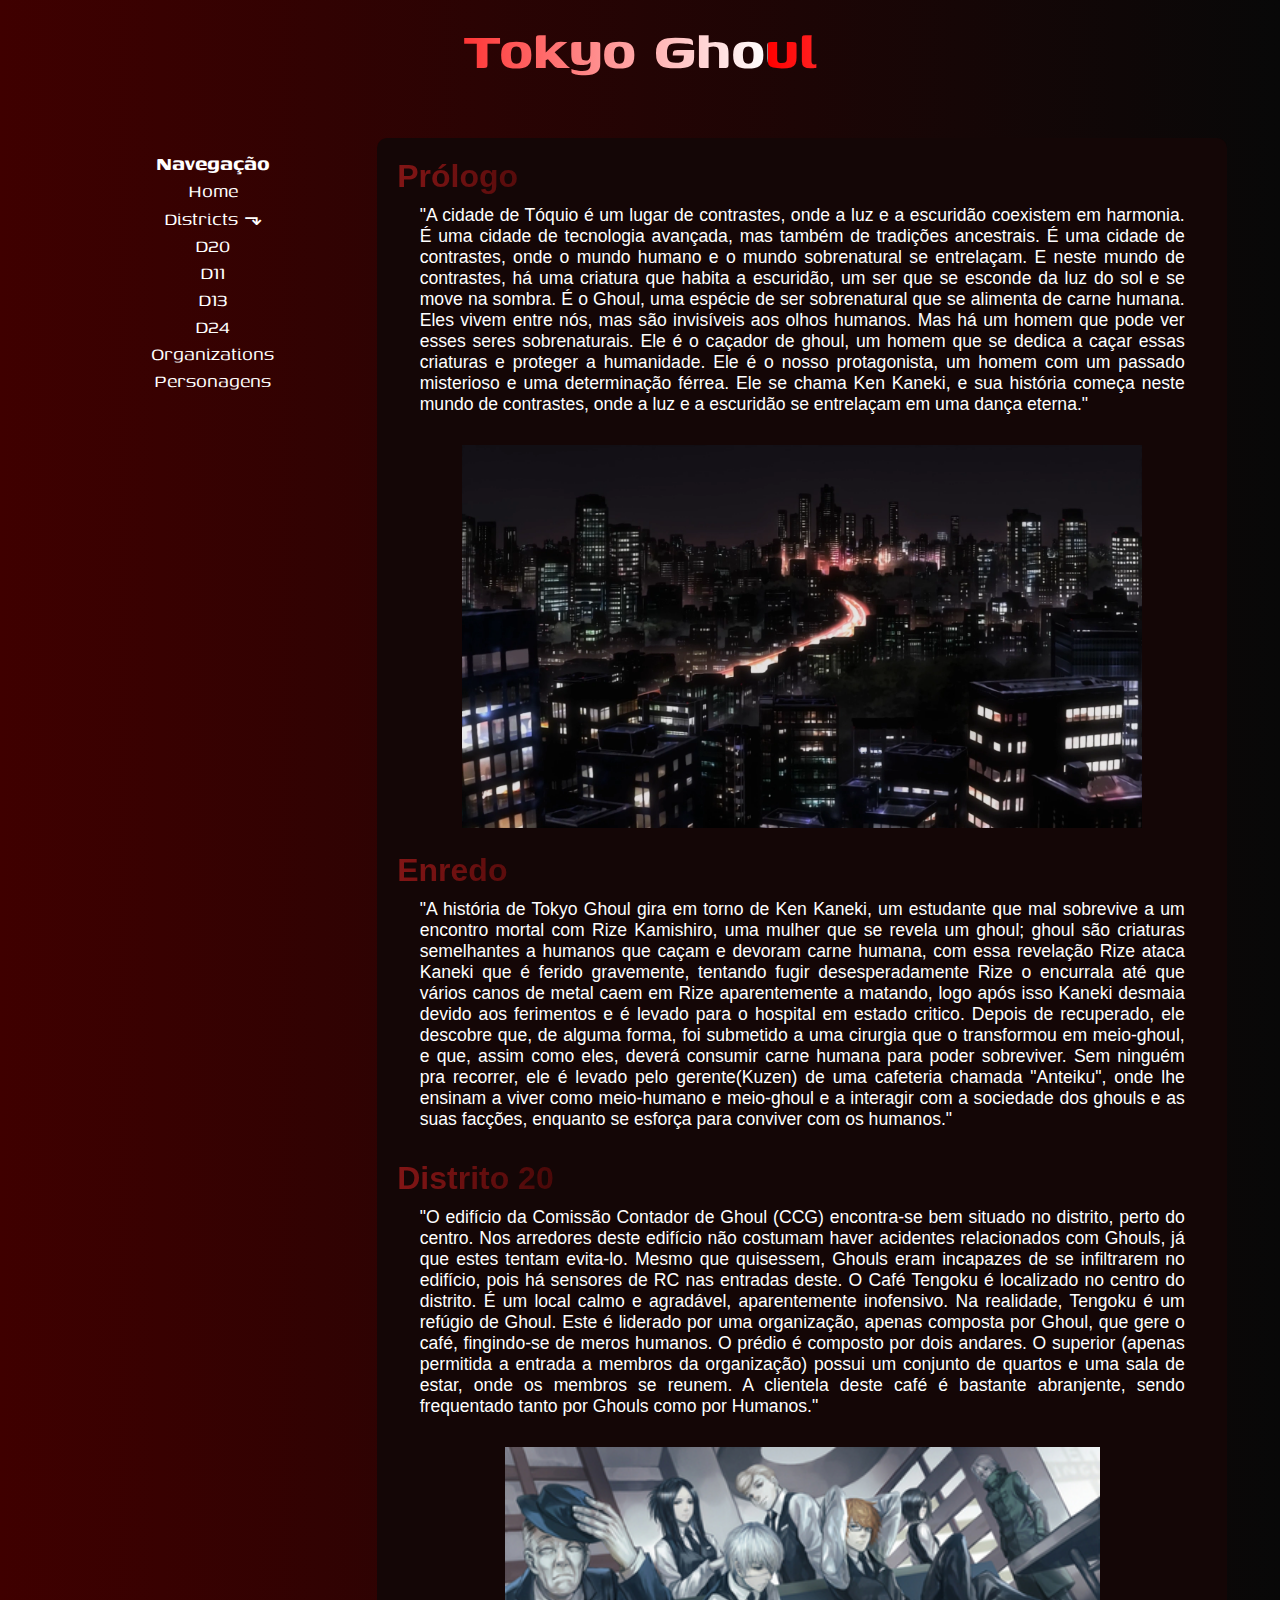
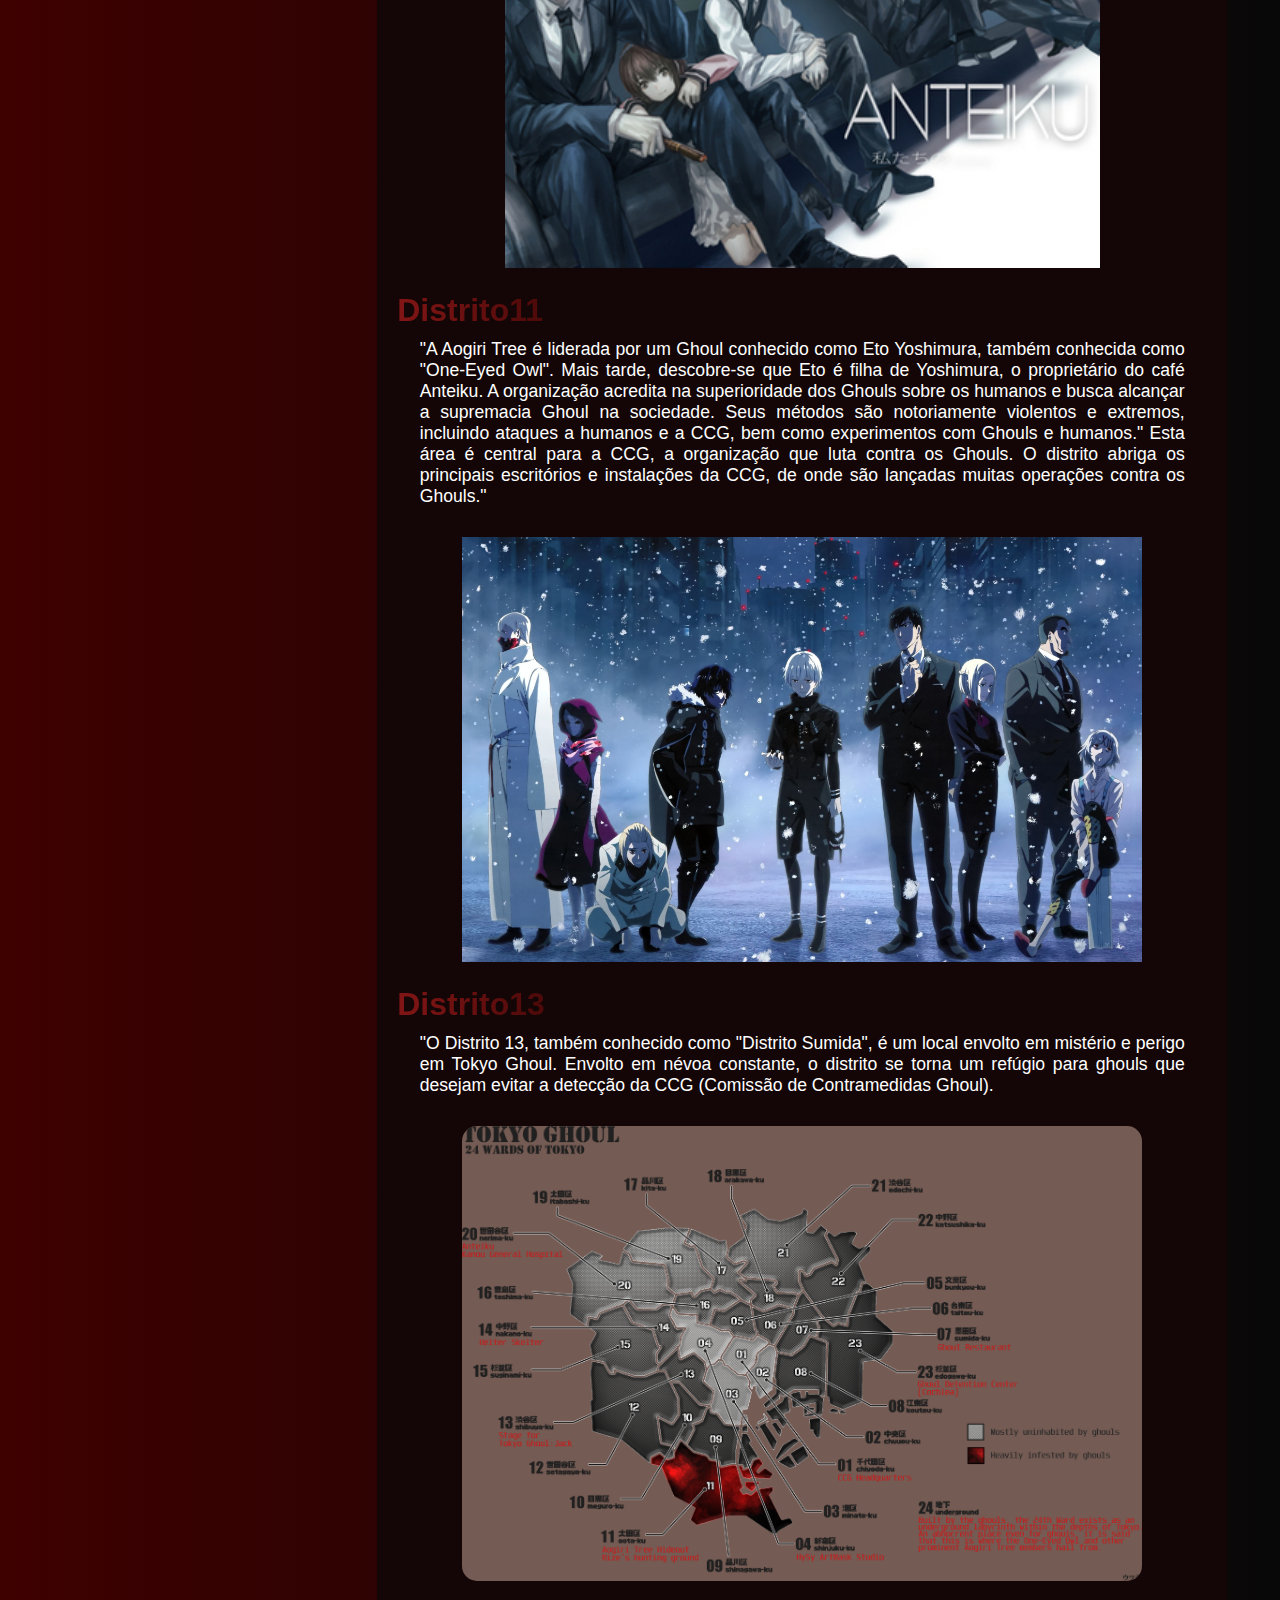
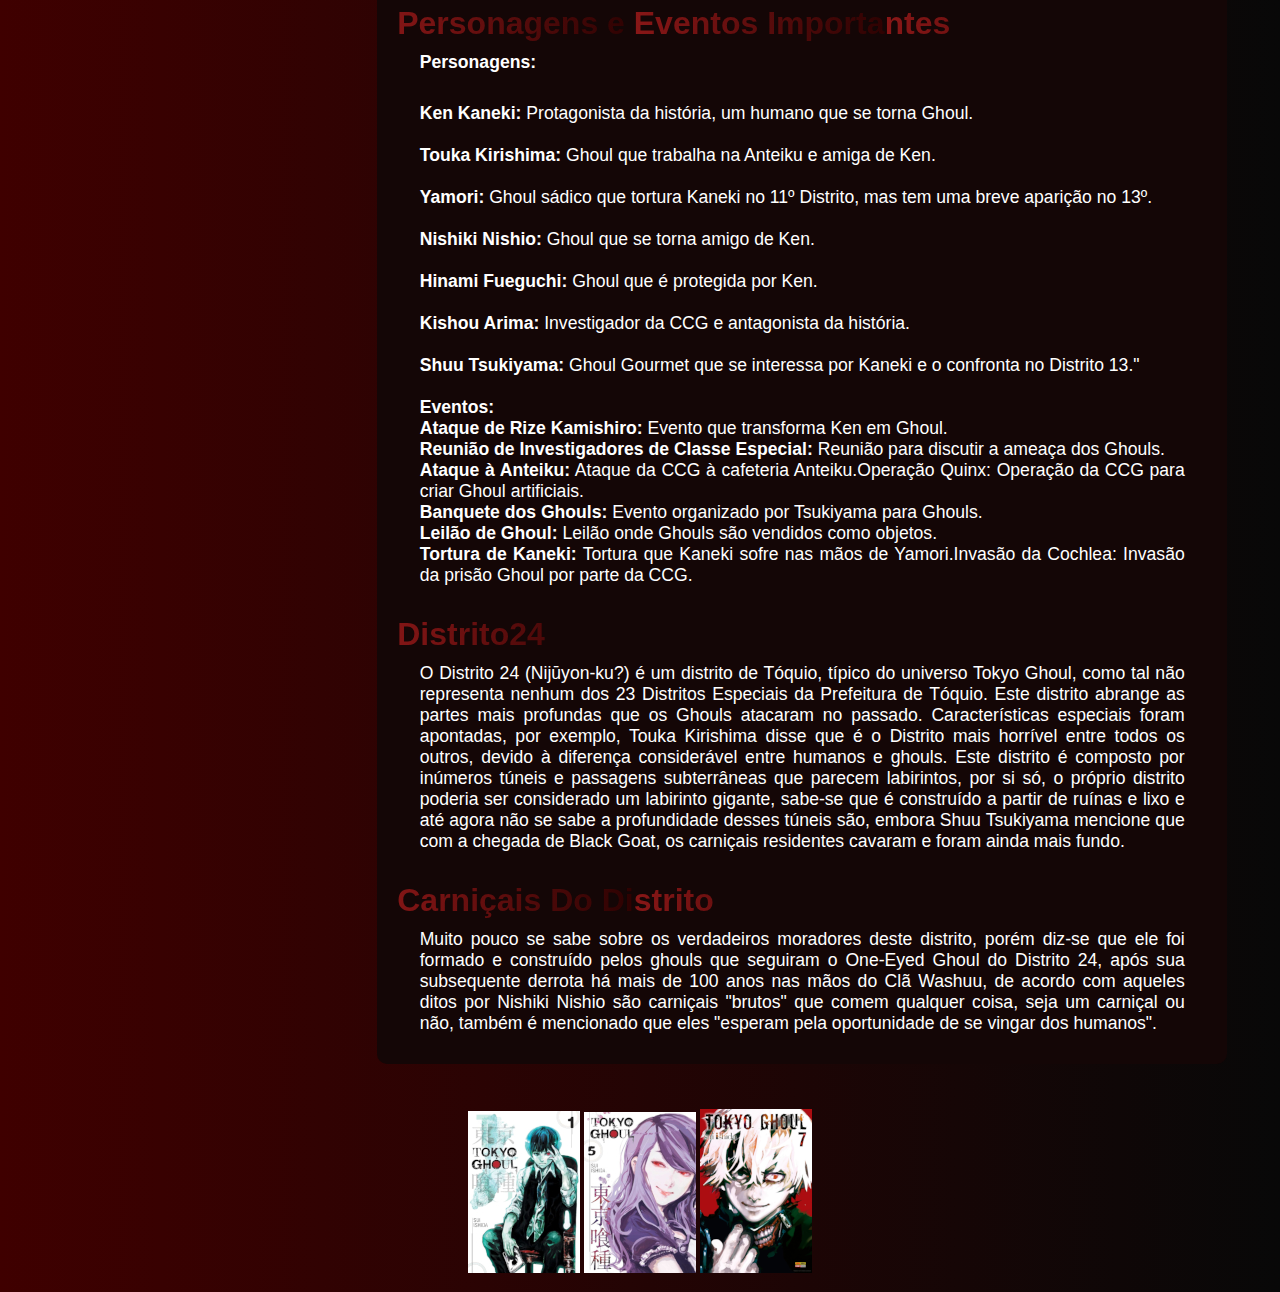
<file: index.html>
<!DOCTYPE html>
<html lang="pt-br">
<head>
    <meta charset="UTF-8">
    <meta name="viewport" content="width=device-width, initial-scale=1.0">
    <title>TOKYO</title>
</head>
<link rel="stylesheet" href="css/Desin.css">
<link rel="preconnect" href="https://fonts.googleapis.com">
<link rel="preconnect" href="https://fonts.gstatic.com" crossorigin>
<link href="https://fonts.googleapis.com/css2?family=Genos:ital@1&display=swap" rel="stylesheet">
<link rel="shortcut icon" href="imagem/Nome.png" type="image/x-icon">
<body>
    <div id="container">
    <div id="divtitulo">
        <div>
            <h1 class="titulo01">Tokyo Ghoul</h1>
        </div>
    </div>
    <!-- ----------------------------------------------------------------------------------------------------------------------------------------------------------------------------- -->
   
    <div id="main">
        <div id="esquerda" class="box"><!--div esuqerda -->


            <h2>Navegação</h2>
            <div class="menu">
                <nav id="mainnav">
                    <ul class="menu">
                        <li><a href="#menu">Home</a></li>
                        <li class="distrito"><a href="#">Districts ⬎</a>
                            <ul class="dropdown">
                                <li><a href="#Distrito20">D20</a></li>
                                <li><a href="#Distrito11">D11</a></li>
                                <li><a href="#Distrito13">D13</a></li>
                                <li><a href="#Distrito24">D24</a></li>
                            </ul>
                        </li>
                        <li><a href="">Organizations</a></li>   
                        <li><a href="#personagens2">Personagens</a></li>
                    </ul>
                </nav>
            </div>
        </div>
    
         <!-- ----------------------------------------------------------------------------------------------------------------------------------------------------------------------------- -->
    
        <div id="meio" class="box"><!-- div do meio -->
    
    
            <h1 class="titulo02">Prólogo</h1>
            <p class="prologo">"A cidade de Tóquio é um lugar de contrastes, onde a luz e a escuridão coexistem em harmonia. É uma cidade de tecnologia avançada, mas também de tradições ancestrais. É uma cidade de contrastes, onde o mundo humano e o mundo sobrenatural se entrelaçam. E neste mundo de contrastes, há uma criatura que habita a escuridão, um ser que se esconde da luz do sol e se move na sombra. É o Ghoul, uma espécie de ser sobrenatural que se alimenta de carne humana. Eles vivem entre nós, mas são invisíveis aos olhos humanos. Mas há um homem que pode ver esses seres sobrenaturais. Ele é o caçador de ghoul, um homem que se dedica a caçar essas criaturas e proteger a humanidade. Ele é o nosso protagonista, um homem com um passado misterioso e uma determinação férrea. Ele se chama Ken Kaneki, e sua história começa neste mundo de contrastes, onde a luz e a escuridão se entrelaçam em uma dança eterna."
            </p>
            <picture>
                <source media="(max-width: 800px )" srcset="/imagem/DISTRITO20MOBILE.jpg">
                <img id="distrito20" src="imagem/DISTRITO20.webp" alt="" />
            </picture>
            
            <h2 class="titulo02">Enredo</h2>
            <p class="prologo">
                "A história de Tokyo Ghoul gira em torno de Ken Kaneki, um estudante que mal sobrevive a um encontro mortal com Rize Kamishiro, uma mulher que se revela um ghoul; ghoul são criaturas semelhantes a humanos que caçam e devoram carne humana, com essa revelação Rize ataca Kaneki que é ferido gravemente, tentando fugir desesperadamente Rize o encurrala até que vários canos de metal caem em Rize aparentemente a matando, logo após isso Kaneki desmaia devido aos ferimentos e é levado para o hospital em estado critico. Depois de recuperado, ele descobre que, de alguma forma, foi submetido a uma cirurgia que o transformou em meio-ghoul, e que, assim como eles, deverá consumir carne humana para poder sobreviver. Sem ninguém pra recorrer, ele é levado pelo gerente(Kuzen) de uma cafeteria chamada "Anteiku", onde lhe ensinam a viver como meio-humano e meio-ghoul e a interagir com a sociedade dos ghouls e as suas facções, enquanto se esforça para conviver com os humanos."
            </p>
            <h2 class="titulo02" id="Distrito20" >Distrito 20</h2>
            <p class="prologo" >"O edifício da Comissão Contador de Ghoul (CCG) encontra-se bem situado no distrito, perto do centro. Nos arredores deste edifício não costumam haver acidentes relacionados com Ghouls, já que estes tentam evita-lo. Mesmo que quisessem, Ghouls eram incapazes de se infiltrarem no edifício, pois há sensores de RC nas entradas deste. O Café Tengoku é localizado no centro do distrito. É um local calmo e agradável, aparentemente inofensivo.
                Na realidade, Tengoku é um refúgio de Ghoul. Este é liderado por uma organização, apenas composta por Ghoul, que gere o café, fingindo-se de meros humanos. O prédio é composto por dois andares. O superior (apenas permitida a entrada a membros da organização) possui um conjunto de quartos e uma sala de estar, onde os membros se reunem. A clientela deste café é bastante abranjente, sendo frequentado tanto por Ghouls como por Humanos."
            </p>
            <img id="anteiku" src="imagem/ANTEIKU.jpg" alt="">
            <h2 class="titulo02" id="Distrito11" >Distrito11</h2>
            <p class="prologo">
                "A Aogiri Tree é liderada por um Ghoul conhecido como Eto Yoshimura, também conhecida como "One-Eyed Owl". Mais tarde, descobre-se que Eto é filha de Yoshimura, o proprietário do café Anteiku. A organização acredita na superioridade dos Ghouls sobre os humanos e busca alcançar a supremacia Ghoul na sociedade. Seus métodos são notoriamente violentos e extremos, incluindo ataques a humanos e a CCG, bem como experimentos com Ghouls e humanos."
                Esta área é central para a CCG, a organização que luta contra os Ghouls. O distrito abriga os principais escritórios e instalações da CCG, de onde são lançadas muitas operações contra os Ghouls."
            </p>
            <picture>
                <source id="aogiri" media="(max-width: 800px )" srcset="imagem/AogiriMobile.jpg">
                <img id="aogiri" src="imagem/aogiri.jpg" alt="">
            </picture>
            
            <h2 class="titulo02" id="Distrito13"> Distrito13</h2>
    
            <p class="prologo">"O Distrito 13, também conhecido como "Distrito Sumida", é um local envolto em mistério e perigo em Tokyo Ghoul. Envolto em névoa constante, o distrito se torna um refúgio para ghouls que desejam evitar a detecção da CCG (Comissão de Contramedidas Ghoul). 
            </p>
                <img id="distritos" src="imagem/DISTRITOS.png" alt="imagem/DISTRITOS.png">
                <h2 class="titulo02" id="personagens2"> Personagens e Eventos Importantes</h2>
                <p id="personagens" class="prologo"><strong> Personagens: </strong></p>
                <p class="prologo">
                <strong id="negrito">Ken Kaneki:</strong> Protagonista da história, um humano que se torna Ghoul.
                <br><br>
                <strong id="negrito">Touka Kirishima:</strong> Ghoul que trabalha na Anteiku e amiga de Ken.
                <br><br><strong id="negrito">Yamori:</strong>  Ghoul sádico que tortura Kaneki no 11º Distrito, mas tem uma breve aparição no 13º.
                <br><br>
                <strong id="negrito">Nishiki Nishio:</strong> Ghoul que se torna amigo de Ken.
                <br><br>
                <strong id="negrito">Hinami Fueguchi:</strong> Ghoul que é protegida por Ken.
                <br><br>
                <strong id="negrito">Kishou Arima:</strong> Investigador da CCG e antagonista da história.
                <br><br><strong id="negrito">Shuu Tsukiyama:</strong> Ghoul Gourmet que se interessa por Kaneki e o confronta no Distrito 13."
                <br><br>
                <strong>Eventos:</strong>
                <br>
                <strong id="negrito">Ataque de Rize Kamishiro:</strong> Evento que transforma Ken em Ghoul.
                <br><strong id="negrito">Reunião de Investigadores de Classe Especial:</strong> Reunião para discutir a ameaça dos Ghouls.
                <br><strong id="negrito">Ataque à Anteiku:</strong> Ataque da CCG à cafeteria Anteiku.Operação Quinx: Operação da CCG para criar Ghoul artificiais.
                <br><strong id="negrito">Banquete dos Ghouls:</strong> Evento organizado por Tsukiyama para Ghouls.
                <br><strong id="negrito">Leilão de Ghoul:</strong> Leilão onde Ghouls são vendidos como objetos.
                <br>
                <strong id="negrito">Tortura de Kaneki:</strong> Tortura que Kaneki sofre nas mãos de Yamori.Invasão da Cochlea: Invasão da prisão Ghoul por parte da CCG.
                </p>
                <h2 class="titulo02" id="Distrito24" >Distrito24</h2>
                <p class="prologo">O Distrito 24 (Nijūyon-ku?) é um distrito de Tóquio, típico do universo Tokyo Ghoul, como tal não representa nenhum dos 23 Distritos   Especiais da Prefeitura de Tóquio.
                    Este distrito abrange as partes mais profundas que os Ghouls atacaram no passado. Características especiais foram apontadas, por exemplo, Touka Kirishima disse que é o Distrito mais horrível entre todos os outros, devido à diferença considerável entre humanos e ghouls.
                    Este distrito é composto por inúmeros túneis e passagens subterrâneas que parecem labirintos, por si só, o próprio distrito poderia ser considerado um labirinto gigante, sabe-se que é construído a partir de ruínas e lixo e até agora não se sabe a profundidade desses túneis são, embora Shuu Tsukiyama mencione que com a chegada de Black Goat, os carniçais residentes cavaram e foram ainda mais fundo.
                </p>
                <h2 class="titulo02">Carniçais Do Distrito</h2> 
                <p class="prologo">Muito pouco se sabe sobre os verdadeiros moradores deste distrito, porém diz-se que ele foi formado e construído pelos ghouls que seguiram o One-Eyed Ghoul do Distrito 24, após sua subsequente derrota há mais de 100 anos nas mãos do Clã Washuu, de acordo com aqueles ditos por Nishiki Nishio são carniçais "brutos" que comem qualquer coisa, seja um carniçal ou não, também é mencionado que eles "esperam pela oportunidade de se vingar dos humanos".</p>
                  
        </div>
        <!--------------------------------------------------------------------------------------->
    
            <div id="direita" class="box"><!--div da direita -->
                
                <div><!--div imagem -->
                    <picture>
                        <source class="imgd" media="(max-width: 1550px )" srcset="imagem/VL1P.jpg">
                        <img id="MangaCap1" class="imgd" src="imagem/VL1G.jpg" alt="Capa Manga">
                    </picture>
                    <picture>
                        <source class="imgd" media="(max-width: 1550px )" srcset="imagem/VL5P.jpg">
                        <img id="MangaCap5" class="imgd" src="imagem/VL5G.jpg" alt="Capa Manga">
                    </picture>
                    <picture>
                        <source class="imgd" media="(max-width: 1550px )" srcset="imagem/VL7P.png">
                        <img id="MangaCap7" class="imgd" src="imagem/VL7G.png" alt="Capa Manga">
                    </picture>
                </div>
            </div>
        </div>
    </div>
</body> 
</html>
</file>
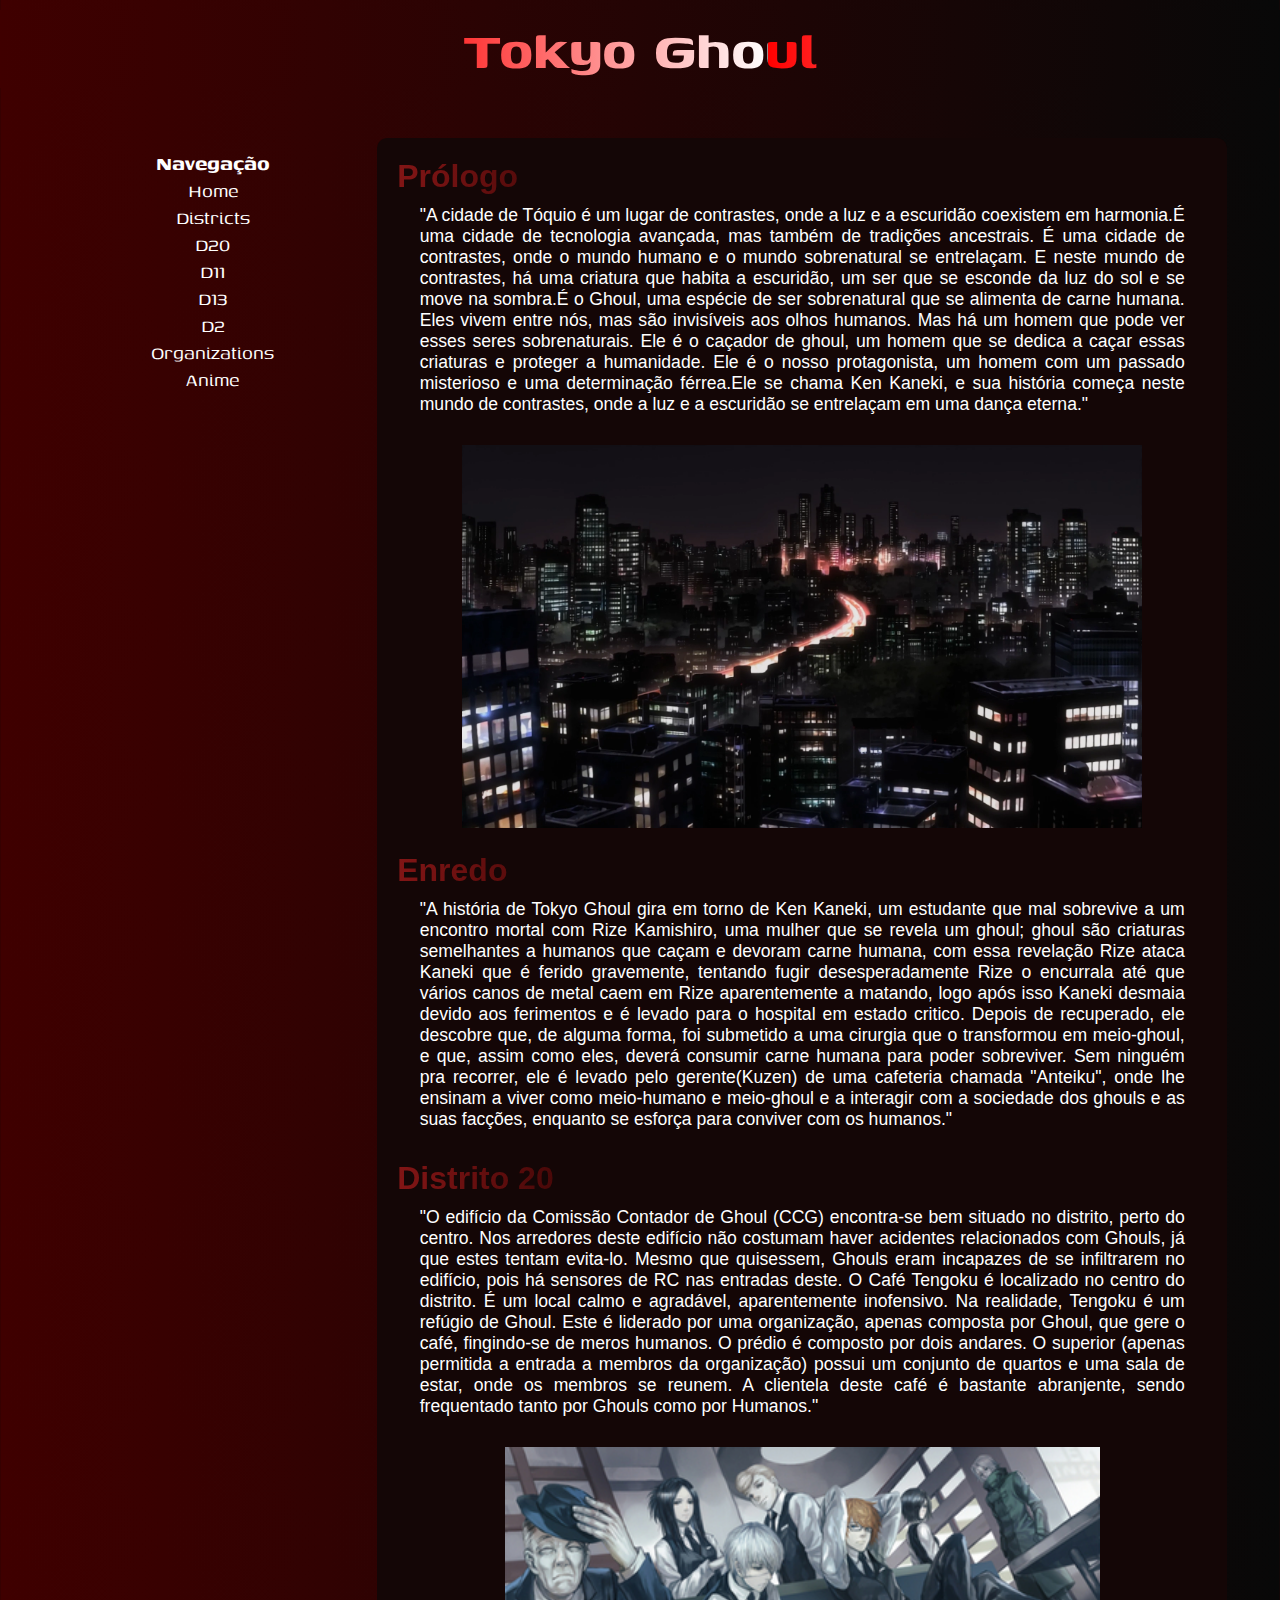
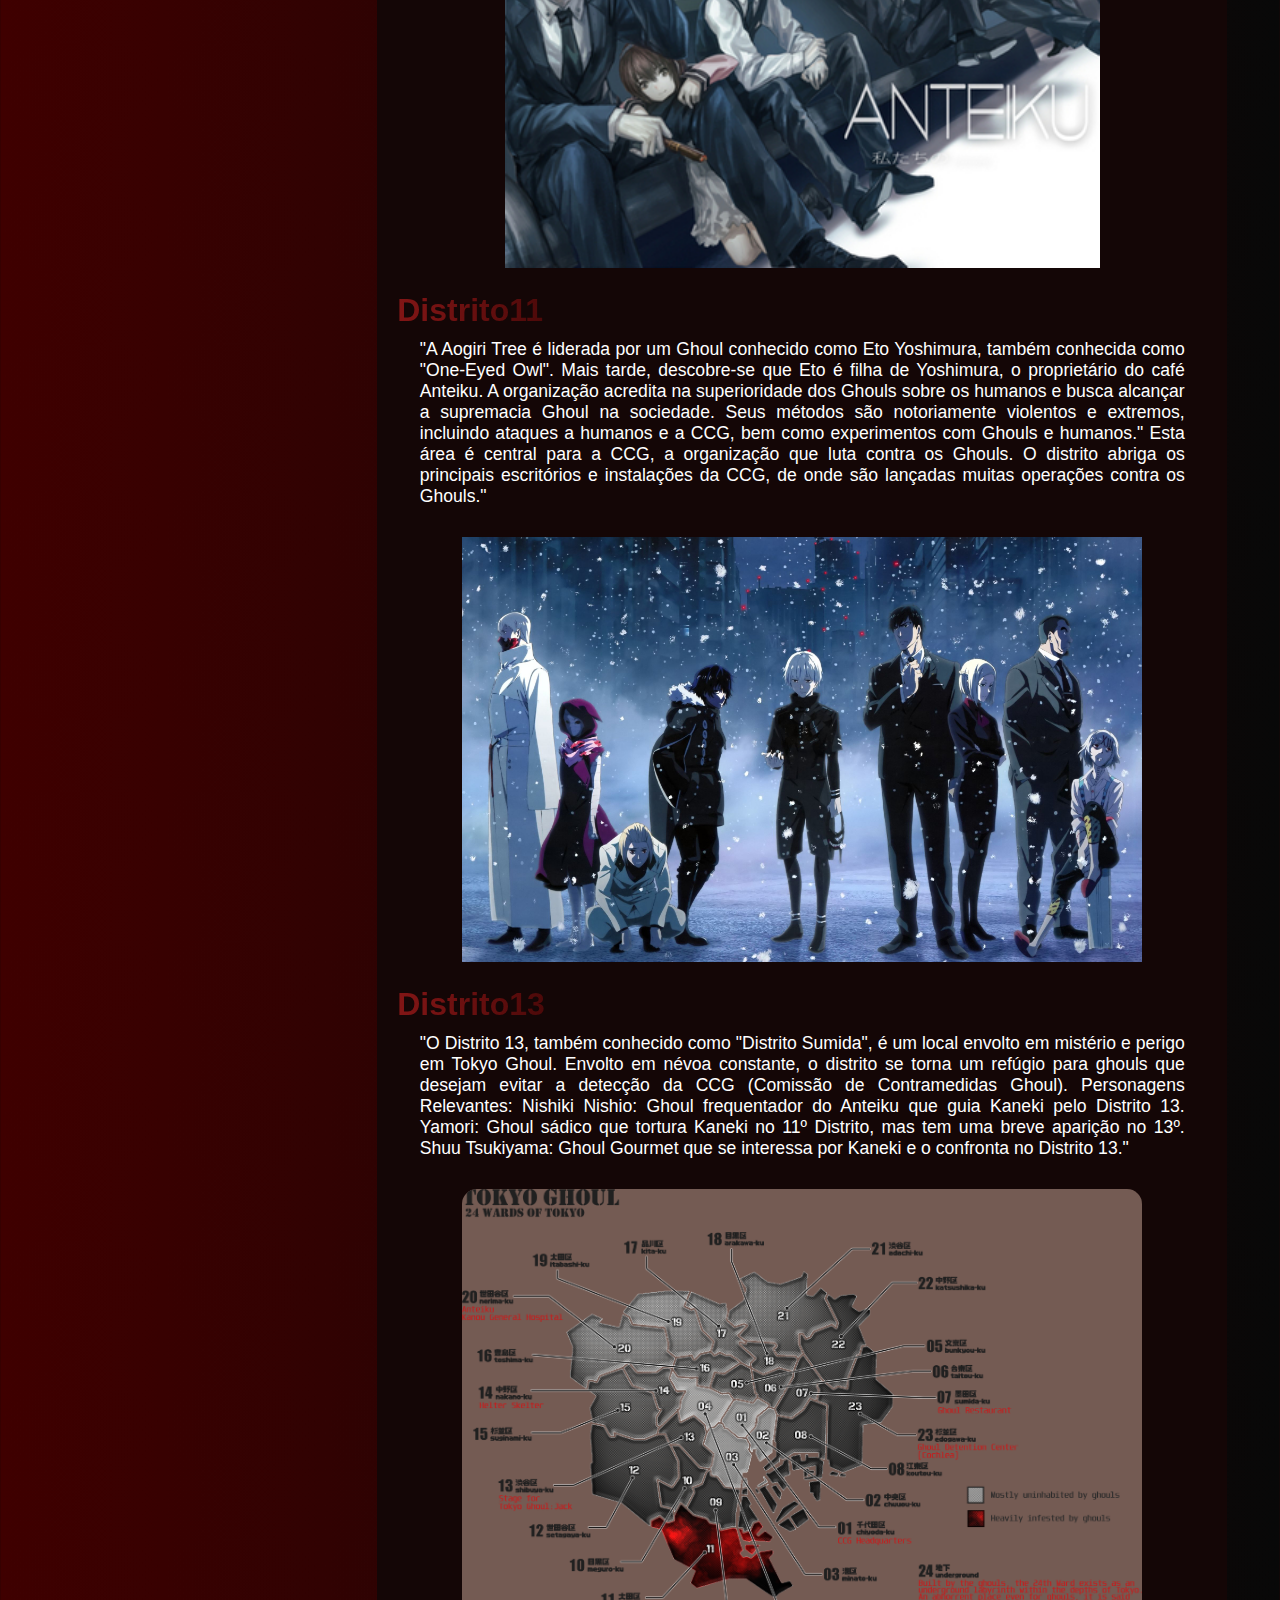
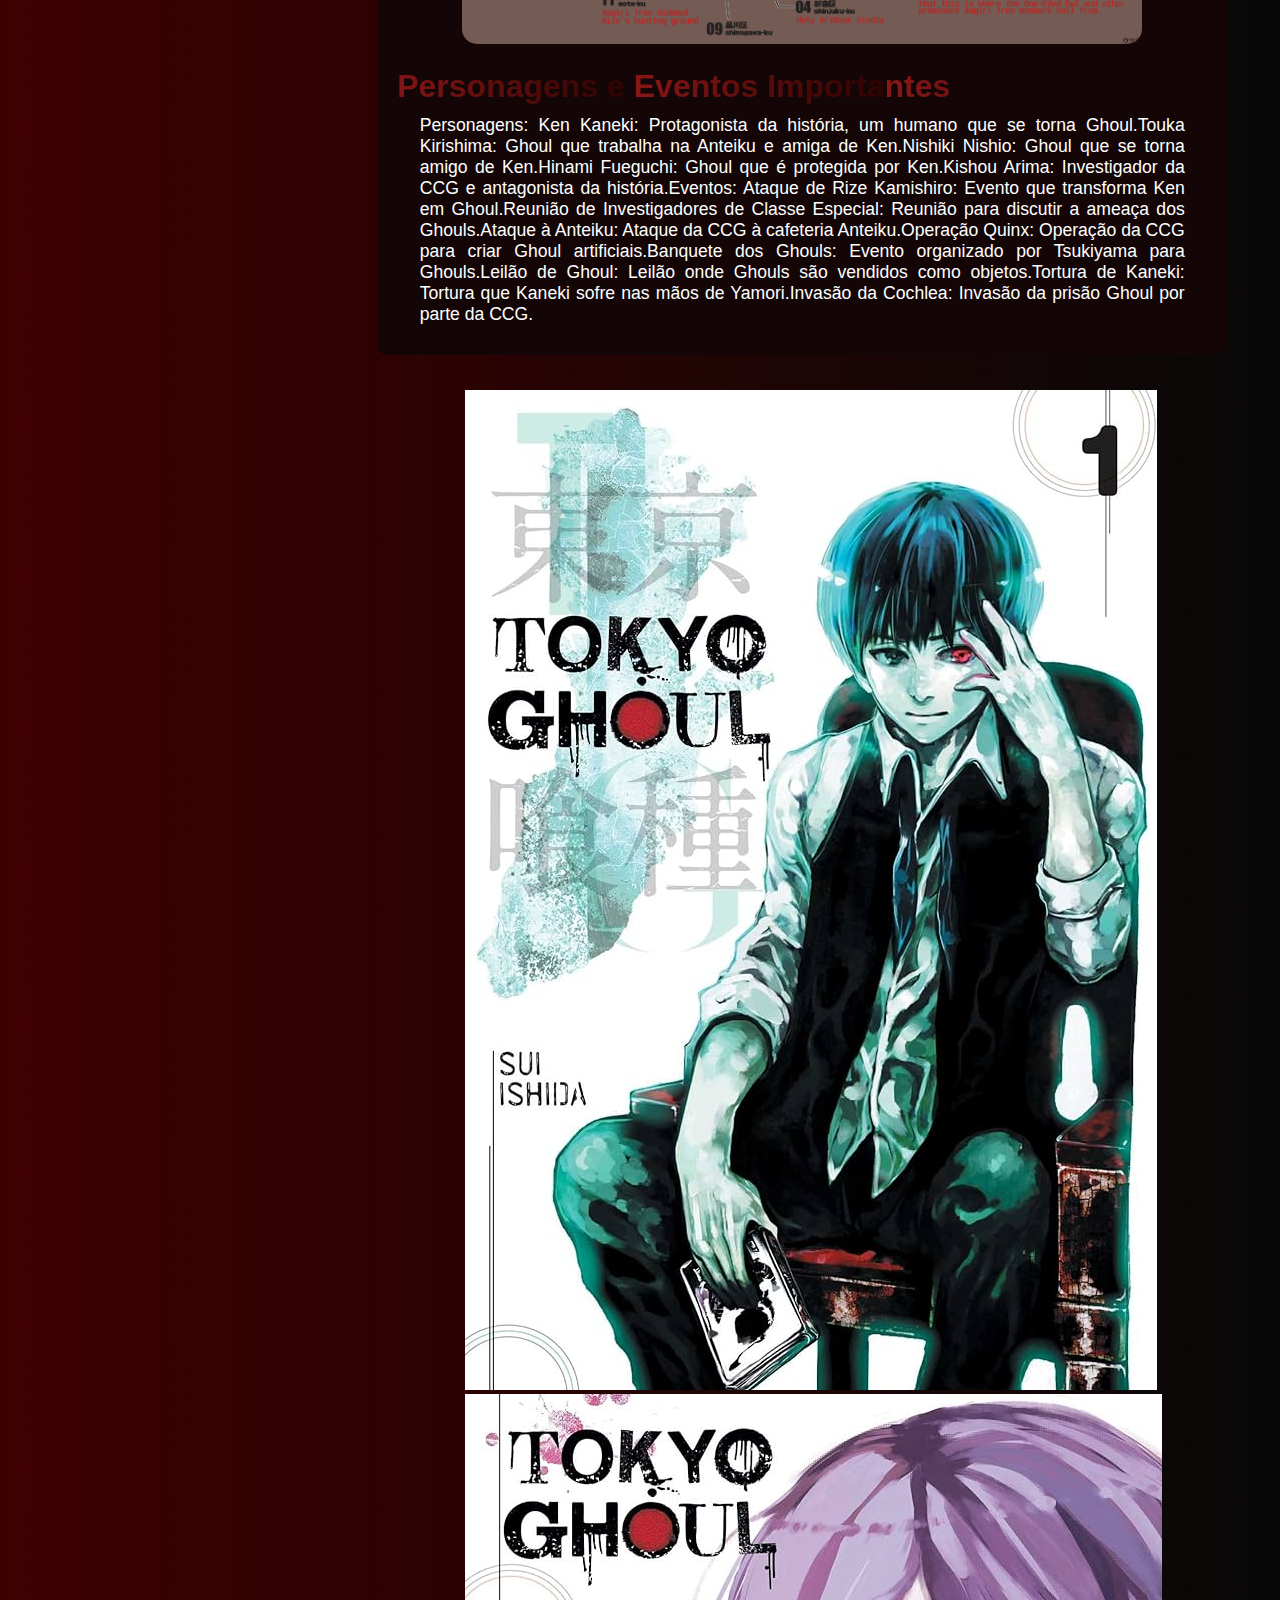
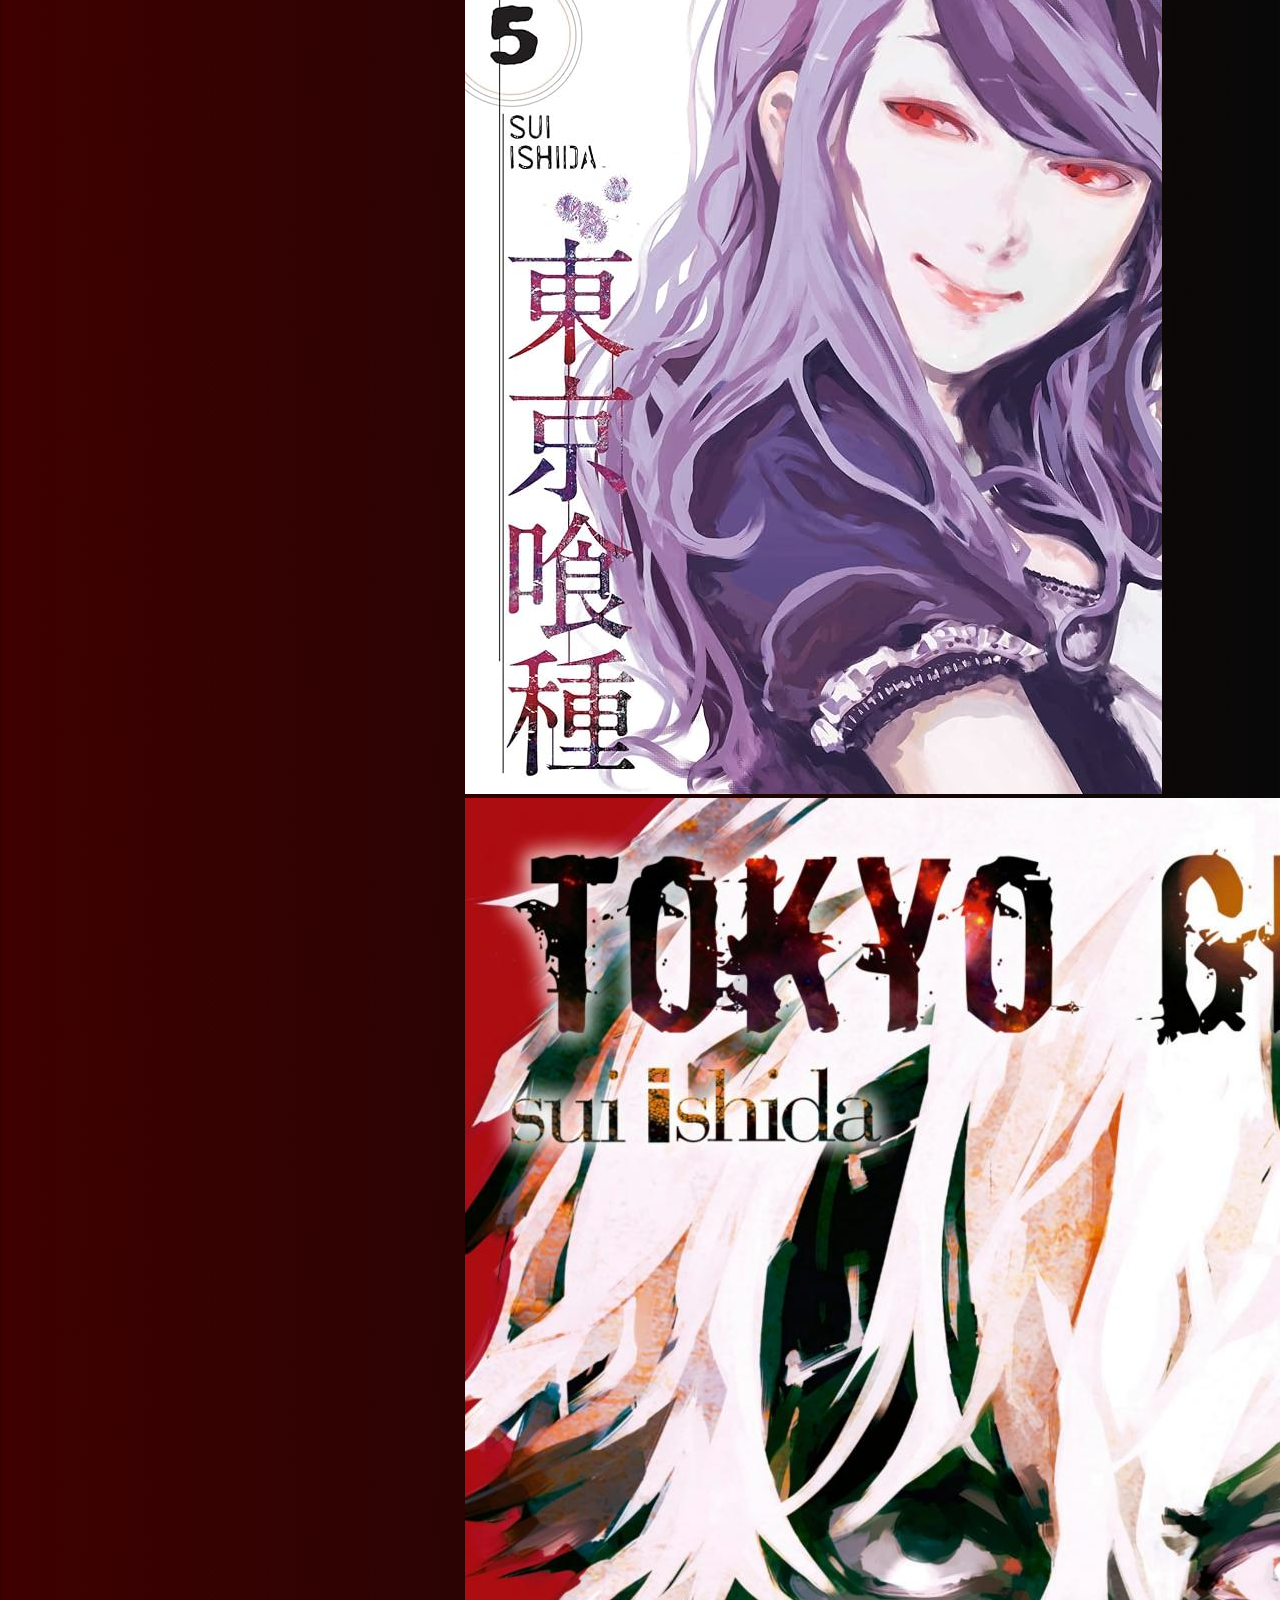
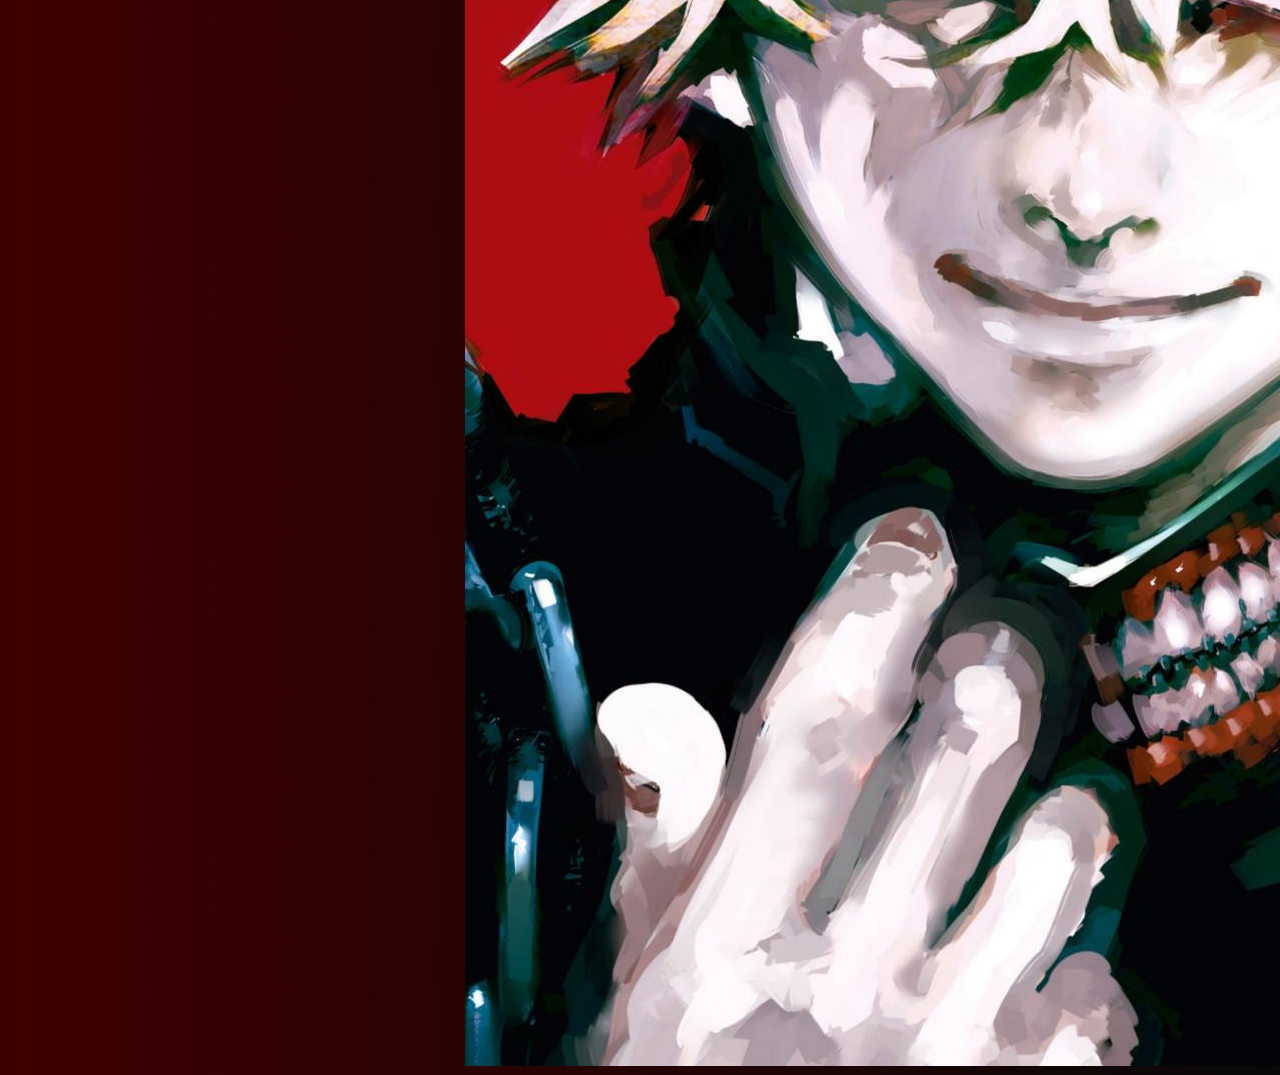
<file: htlm/Tokyo.html>
<!DOCTYPE html>
<html lang="pt-br">
<head>
    <meta charset="UTF-8">
    <meta name="viewport" content="width=device-width, initial-scale=1.0">
    <title>TOKYO</title>
</head>
<link rel="stylesheet" href="/css/Desin.css">
<link rel="preconnect" href="https://fonts.googleapis.com">
<link rel="preconnect" href="https://fonts.gstatic.com" crossorigin>
<link href="https://fonts.googleapis.com/css2?family=Genos:ital@1&display=swap" rel="stylesheet">
<link rel="shortcut icon" href="/imagem/Nome.png" type="image/x-icon">
<body>
    <div id="container">
    <div id="divtitulo">
        <div>
            <h1 class="titulo01">Tokyo Ghoul</h1>
        </div>
    </div>
    <!-- ----------------------------------------------------------------------------------------------------------------------------------------------------------------------------- -->
   
    <div id="main">
        <div id="esquerda" class="box"><!--div esuqerda -->


            <h2>Navegação</h2>
            <div class="menu">
                <nav>
                    <ul class="menu">
                        <li><a href="#menu">Home</a></li>
                        <li><a href="#distrito20">Districts</a></li>
                            <ul>
                                <li><a href="#Distrito20">D20</a></li>
                                <li><a href="#Distrito11">D11</a></li>
                                <li><a href="#Distrito13">D13</a></li>
                                <li><a href="">D2</a></li>
                            </ul>
                        <li><a href="">Organizations</a></li>   
                        <li><a href="">Anime</a></li>
                    </ul>
                </nav>
            </div>
        </div>
    
         <!-- ----------------------------------------------------------------------------------------------------------------------------------------------------------------------------- -->
    
        <div id="meio" class="box"><!-- div do meio -->
    
    
            <h1 class="titulo02">Prólogo</h1>
            <p class="prologo">"A cidade de Tóquio é um lugar de contrastes, onde a luz e a escuridão coexistem em harmonia.É uma cidade de tecnologia avançada, mas também de tradições ancestrais. É uma cidade de contrastes, onde o mundo humano e o mundo sobrenatural se entrelaçam.            E neste mundo de contrastes, há uma criatura que habita a escuridão, um ser que se esconde da luz do sol e se move na sombra.É o Ghoul, uma espécie de ser sobrenatural que se alimenta de carne humana. Eles vivem entre nós, mas são invisíveis aos olhos humanos. Mas há um homem que pode ver esses seres sobrenaturais. Ele é o caçador de ghoul, um homem que se dedica a caçar essas criaturas e proteger a humanidade.  Ele é o nosso protagonista, um homem com um passado misterioso e uma determinação férrea.Ele se chama Ken Kaneki, e sua história começa neste mundo de contrastes, onde a luz e a escuridão se entrelaçam em uma dança eterna."
            </p>
            <picture>
                <source media="(max-width: 800px )" srcset="/imagem/DISTRITO20MOBILE.jpg">
                <img id="distrito20" src="/imagem/DISTRITO20.webp" alt="" />
            </picture>
            
            <h2 class="titulo02">Enredo</h2>
            <p class="prologo">
                "A história de Tokyo Ghoul gira em torno de Ken Kaneki, um estudante que mal sobrevive a um encontro mortal com Rize Kamishiro, uma mulher que se revela um ghoul; ghoul são criaturas semelhantes a humanos que caçam e devoram carne humana, com essa revelação Rize ataca Kaneki que é ferido gravemente, tentando fugir desesperadamente Rize o encurrala até que vários canos de metal caem em Rize aparentemente a matando, logo após isso Kaneki desmaia devido aos ferimentos e é levado para o hospital em estado critico. Depois de recuperado, ele descobre que, de alguma forma, foi submetido a uma cirurgia que o transformou em meio-ghoul, e que, assim como eles, deverá consumir carne humana para poder sobreviver. Sem ninguém pra recorrer, ele é levado pelo gerente(Kuzen) de uma cafeteria chamada "Anteiku", onde lhe ensinam a viver como meio-humano e meio-ghoul e a interagir com a sociedade dos ghouls e as suas facções, enquanto se esforça para conviver com os humanos."
            </p>
            <h2 class="titulo02" id="Distrito20" >Distrito 20</h2>
            <p class="prologo" >"O edifício da Comissão Contador de Ghoul (CCG) encontra-se bem situado no distrito, perto do centro. Nos arredores deste edifício não costumam haver acidentes relacionados com Ghouls, já que estes tentam evita-lo. Mesmo que quisessem, Ghouls eram incapazes de se infiltrarem no edifício, pois há sensores de RC nas entradas deste. O Café Tengoku é localizado no centro do distrito. É um local calmo e agradável, aparentemente inofensivo.
                Na realidade, Tengoku é um refúgio de Ghoul. Este é liderado por uma organização, apenas composta por Ghoul, que gere o café, fingindo-se de meros humanos. O prédio é composto por dois andares. O superior (apenas permitida a entrada a membros da organização) possui um conjunto de quartos e uma sala de estar, onde os membros se reunem. A clientela deste café é bastante abranjente, sendo frequentado tanto por Ghouls como por Humanos."
            </p>
            <img id="anteiku" src="/imagem/ANTEIKU.jpg" alt="">
            <h2 class="titulo02" id="Distrito11" >Distrito11</h2>
            <p class="prologo">
                "A Aogiri Tree é liderada por um Ghoul conhecido como Eto Yoshimura, também conhecida como "One-Eyed Owl". Mais tarde, descobre-se que Eto é filha de Yoshimura, o proprietário do café Anteiku. A organização acredita na superioridade dos Ghouls sobre os humanos e busca alcançar a supremacia Ghoul na sociedade. Seus métodos são notoriamente violentos e extremos, incluindo ataques a humanos e a CCG, bem como experimentos com Ghouls e humanos."
                Esta área é central para a CCG, a organização que luta contra os Ghouls. O distrito abriga os principais escritórios e instalações da CCG, de onde são lançadas muitas operações contra os Ghouls."
            </p>
            <picture>
                <source id="aogiri" media="(max-width: 800px )" srcset="/imagem/AogiriMobile.jpg">
                <img id="aogiri" src="/imagem/aogiri.jpg" alt="">
            </picture>
            
            <h2 class="titulo02" id="Distrito13"> Distrito13</h2>
    
            <p class="prologo">"O Distrito 13, também conhecido como "Distrito Sumida", é um local envolto em mistério e perigo em Tokyo Ghoul. Envolto em névoa constante, o distrito se torna um refúgio para ghouls que desejam evitar a detecção da CCG (Comissão de Contramedidas Ghoul). Personagens Relevantes: Nishiki Nishio: Ghoul frequentador do Anteiku que guia Kaneki pelo Distrito 13. Yamori: Ghoul sádico que tortura Kaneki no 11º Distrito, mas tem uma breve aparição no 13º.
            Shuu Tsukiyama: Ghoul Gourmet que se interessa por Kaneki e o confronta no Distrito 13."
            </p>
                <img id="distritos" src="/imagem/DISTRITOS.png" alt="imagem/DISTRITOS.png">
                <h2 class="titulo02"> Personagens e Eventos Importantes</h2>
                <p class="prologo">
                Personagens:
                Ken Kaneki: Protagonista da história, um humano que se torna Ghoul.Touka Kirishima: Ghoul que trabalha na Anteiku e amiga de Ken.Nishiki Nishio: Ghoul que se torna amigo de Ken.Hinami Fueguchi: Ghoul que é protegida por Ken.Kishou Arima: Investigador da CCG e antagonista da história.Eventos:
                Ataque de Rize Kamishiro: Evento que transforma Ken em Ghoul.Reunião de Investigadores de Classe Especial: Reunião para discutir a ameaça dos Ghouls.Ataque à Anteiku: Ataque da CCG à cafeteria Anteiku.Operação Quinx: Operação da CCG para criar Ghoul artificiais.Banquete dos Ghouls: Evento organizado por Tsukiyama para Ghouls.Leilão de Ghoul: Leilão onde Ghouls são vendidos como objetos.Tortura de Kaneki: Tortura que Kaneki sofre nas mãos de Yamori.Invasão da Cochlea: Invasão da prisão Ghoul por parte da CCG.
                </p>
                
          
        </div>
    
        <!-- ----------------------------------------------------------------------------------------------------------------------------------------------------------------------------- -->
    
            <div id="direita" class="box"><!--div da direita -->
                
                <div><!--div imagem -->
                    <img id="MangaCap1" src="/imagem/VL1.jpg" alt="imagem/VL1.jpg">
                    <!-- <img id="MangaCap2" src="/imagem/VL2.jpg" alt="imagem/VL2.jpg"> -->
                    <!-- <img id="MangaCap3" src="/imagem/VL3.jpg" alt="imagem/VL3.jpg"> -->
                    <!-- <img id="MangaCap4" src="/imagem/VL4.jpg" alt="imagem/VL4.jpg"> -->
                    <img id="MangaCap5" src="/imagem/VL5.jpg" alt="/imagem/VL5.jpg">
                    <!-- <img id="MangaCap6" src="/imagem/VL6.jpg" alt="/imagem/VL6.jpg"> -->
                    <img id="MangaCap7" src="/imagem/VL7.png" alt="imagem/VL7.png">
                    <!-- <img id="MangaCap8" src="/imagem/VL8.jpg" alt=""> -->
                </div>
            </div>
        </div>
    </div>
</body> 
</html>
</file>
<file: css/Desin.css>
*{
    margin:0;
    padding:0;
    border:0;
    /* isso ja tira tudo */
}
.genos{
  font-family: "Genos", sans-serif;
  font-optical-sizing: auto;
  font-weight: 100;
  font-style: italic;
}

body{
    font-family: sans-serif;
    background: linear-gradient(to right, #3f0000, #080808);
}
#main{
    text-align: center;
}
.box{
    display: inline-block;
    vertical-align: top;
    width: calc(33.333%);
}
#divtitulo{
    background: linear-gradient(to right, #3f0000, #080808);
    font-family: Genos;
    margin-bottom: 30px; 
    margin-top: 10px;
}
.titulo01{
    color: rgb(240, 238, 255);
    margin: 0px 0px 50px 0px;
    font-size: 65px;
    text-align: center;
    background-image: linear-gradient(to right, #ff0000, #ffffff);
    background-size: 30% 30%;
    -webkit-background-clip: text;
    -webkit-text-fill-color: transparent;
}


/* #################### ESQUERDA ####################*/
#esquerda{
    font-family: Genos;
    color: rgb(255, 255, 255);
    max-width: 300px;
    min-width: 100px;
    background-color: #7a271c00;
    padding: 10px;
    
}
.menu ul{
    list-style: none;
    text-decoration: none;
    
    
}
.menu li a:hover {
    background-color: #000000;
    padding: 1px 10px;
    border-radius: 5px;
  }

li>a{
    color: rgb(255, 255, 255);
    font-size: 1.4em;
    text-decoration: none;
    font-family: Genos;
}

/* #################### MEIO #################### */
#meio{
    width: 100%;
    max-width: 850px;
    min-width: 300px;
    background-color: #140606;
    border-radius: 10px;
    margin-bottom: 30px;
}
.titulo02{
    color: rgb(245, 245, 245);
    font-family: Arial, Helvetica, sans-serif;
    text-align: left;
    padding-left: 20px;
    font-size: 2em;
    margin: 20px 0px 10px 0px;
    background-image: linear-gradient(to right, #a51b1bd0, #360101be);
    background-size: 30% 30%;
    -webkit-background-clip: text;
    -webkit-text-fill-color: transparent;
}
.prologo{
    font-family: Arial, Helvetica, sans-serif;
    color: rgb(255, 255, 255);
    font-size: 1.1em;
    text-align: justify;
    width: 90%;
    margin: 5px auto 30px auto;
}
#distrito20{
    width: 80%;
}
#anteiku{
    margin: 40px 0px 0px 0px;
    width: 70%;
    min-width: 320px;
    max-width: 800px;
    margin: auto;
}
#distritos{
    width: 80%;
    background-color: rgba(255, 214, 195, 0.411);
    margin: 0px 0px 0px 0px;
    border-radius: 15px;
}
#aogiri{
    width: 80%;
    margin: 0px 0px 0px 0px;
    min-width: 280px;
    max-width: 800px;
}

/* #################### DIREITA #################### */
#direita{
    font-family: Arial, Helvetica, sans-serif;
    color: aliceblue;
    padding: 5px;
    width: 350px;
}
.direita>p{
    border: 1px solid red;
    /* padding: 5px 0px 5px 25px; */
    font-size: 1.3em;

}
.imgd{
    /* width: 112px;LARGURA MOBILE */
    margin: 10px 0px 10px 0px;
}
#MangaCap1{  
    
}
#MangaCap5{

}
#MangaCap7{
    
}

/*.icone-pesquisa {
    display: inline-block;
    font-family: "Font Awesome";
    content: "\f002";
    font-size: 16px;
    color: #000;
    margin-right: 5px;
  } */
</file>
